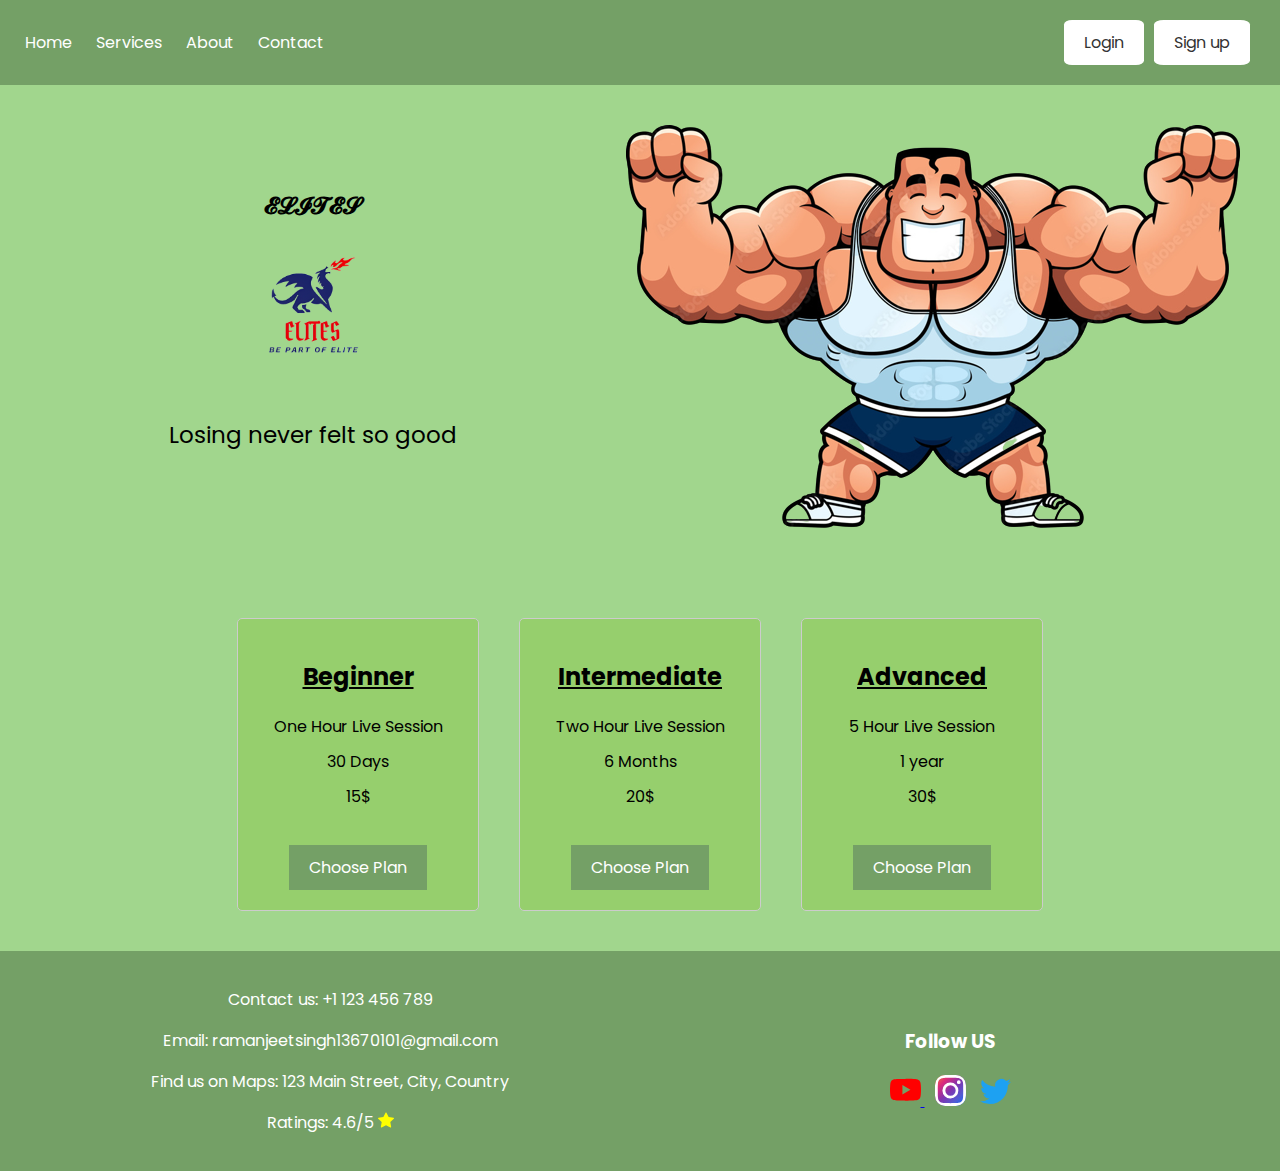
<file: TASK -1 LANDING PAGE/index.html>
<!DOCTYPE html>
<html>
<head>
    <link rel="shortcut icon" type="x-icon" href="./TASK-1 Picture.png">
    <title>Elites</title>
    <link rel="stylesheet" type="text/css" href="./TASK_1_styles.css">
    
</head>
<body>
    <header>
        <nav>
            <ul class="menu">
                <li><a href="#">Home</a></li>
                <li><a href="#">Services</a></li>
                <li><a href="#">About</a></li>
                <li><a href="#">Contact</a></li>
            </ul>
            <div class="cta-buttons">
                <a href="#" class="cta-button">Login</a>
                <a href="#" class="cta-button">Sign up</a>
            </div>
        </nav>
    </header>

    <section class="content-section">
        <div class="company-info" >
            <h1>𝓔𝓛𝓘𝓣𝓔𝓢</h1><img id="hello" src="./TASK1_Picture-removebg-preview.png" alt="">
            <p
            style="font-size: larger;"> Losing never felt so good</p>
        </div>
        <div id="size">
        <img src="./TASK-1_PICTURE_@.png" id="img" alt="Product Image">
      </div>
    </section>

    <section class="pricing-section">
        <div class="pricing-table beginner" style="background-color: #96cf6d;">
            <h2>Beginner</h2>
            <ul>
                <li>One Hour Live Session</li>
                <li>30 Days</li>
                <li>15$</li>
            </ul>
            <a href="#" class="pricing-button" >Choose Plan</a>
        </div>

        <div class="pricing-table intermediate" style="background-color: #96cf6d;">
            <h2>Intermediate</h2>
            <ul>
                <li>Two Hour Live Session</li>
                <!-- <li>Zumba</li> -->
                <li>6 Months</li>
                <li>20$</li>
            </ul>
            <a href="#" class="pricing-button">Choose Plan</a>
        </div>

        <div class="pricing-table advanced" style="background-color: #96cf6d;">
            <h2>Advanced</h2>
            <ul>
                <li>5 Hour Live Session</li>
                <li>1 year</li>
                <li>30$</li>
            </ul>
            <a href="#" class="pricing-button">Choose Plan</a>
        </div>
    </section>

    <footer>
        <div class="contact-info">
            <p>Contact us: +1 123 456 789</p>
            <p>Email: ramanjeetsingh13670101@gmail.com</p>
            <p>Find us on Maps: 123 Main Street, City, Country</p>
            <p>Ratings: 4.6/5 <svg id="cl" xmlns="http://www.w3.org/2000/svg" width="16" height="16" fill="currentColor" class="bi bi-star-fill" viewBox="0 0 16 16">
              <path d="M3.612 15.443c-.386.198-.824-.149-.746-.592l.83-4.73L.173 6.765c-.329-.314-.158-.888.283-.95l4.898-.696L7.538.792c.197-.39.73-.39.927 0l2.184 4.327 4.898.696c.441.062.612.636.282.95l-3.522 3.356.83 4.73c.078.443-.36.79-.746.592L8 13.187l-4.389 2.256z"/>
            </svg></p>
        </div>
        <div class="social-media">
          <h3>Follow US</h3>
         
          <a href="#"> <svg id="h" xmlns="http://www.w3.org/2000/svg" width="16" height="16" fill="currentColor" class="bi bi-youtube" viewBox="0 0 16 16">
            <path d="M8.051 1.999h.089c.822.003 4.987.033 6.11.335a2.01 2.01 0 0 1 1.415 1.42c.101.38.172.883.22 1.402l.01.104.022.26.008.104c.065.914.073 1.77.074 1.957v.075c-.001.194-.01 1.108-.082 2.06l-.008.105-.009.104c-.05.572-.124 1.14-.235 1.558a2.007 2.007 0 0 1-1.415 1.42c-1.16.312-5.569.334-6.18.335h-.142c-.309 0-1.587-.006-2.927-.052l-.17-.006-.087-.004-.171-.007-.171-.007c-1.11-.049-2.167-.128-2.654-.26a2.007 2.007 0 0 1-1.415-1.419c-.111-.417-.185-.986-.235-1.558L.09 9.82l-.008-.104A31.4 31.4 0 0 1 0 7.68v-.123c.002-.215.01-.958.064-1.778l.007-.103.003-.052.008-.104.022-.26.01-.104c.048-.519.119-1.023.22-1.402a2.007 2.007 0 0 1 1.415-1.42c.487-.13 1.544-.21 2.654-.26l.17-.007.172-.006.086-.003.171-.007A99.788 99.788 0 0 1 7.858 2h.193zM6.4 5.209v4.818l4.157-2.408L6.4 5.209z"/>
          </svg> </a>
            
            <a href="#"><svg id="i" xmlns="http://www.w3.org/2000/svg" width="16" height="16" fill="currentColor" class="bi bi-instagram" viewBox="0 0 16 16">
              <path d="M8 0C5.829 0 5.556.01 4.703.048 3.85.088 3.269.222 2.76.42a3.917 3.917 0 0 0-1.417.923A3.927 3.927 0 0 0 .42 2.76C.222 3.268.087 3.85.048 4.7.01 5.555 0 5.827 0 8.001c0 2.172.01 2.444.048 3.297.04.852.174 1.433.372 1.942.205.526.478.972.923 1.417.444.445.89.719 1.416.923.51.198 1.09.333 1.942.372C5.555 15.99 5.827 16 8 16s2.444-.01 3.298-.048c.851-.04 1.434-.174 1.943-.372a3.916 3.916 0 0 0 1.416-.923c.445-.445.718-.891.923-1.417.197-.509.332-1.09.372-1.942C15.99 10.445 16 10.173 16 8s-.01-2.445-.048-3.299c-.04-.851-.175-1.433-.372-1.941a3.926 3.926 0 0 0-.923-1.417A3.911 3.911 0 0 0 13.24.42c-.51-.198-1.092-.333-1.943-.372C10.443.01 10.172 0 7.998 0h.003zm-.717 1.442h.718c2.136 0 2.389.007 3.232.046.78.035 1.204.166 1.486.275.373.145.64.319.92.599.28.28.453.546.598.92.11.281.24.705.275 1.485.039.843.047 1.096.047 3.231s-.008 2.389-.047 3.232c-.035.78-.166 1.203-.275 1.485a2.47 2.47 0 0 1-.599.919c-.28.28-.546.453-.92.598-.28.11-.704.24-1.485.276-.843.038-1.096.047-3.232.047s-2.39-.009-3.233-.047c-.78-.036-1.203-.166-1.485-.276a2.478 2.478 0 0 1-.92-.598 2.48 2.48 0 0 1-.6-.92c-.109-.281-.24-.705-.275-1.485-.038-.843-.046-1.096-.046-3.233 0-2.136.008-2.388.046-3.231.036-.78.166-1.204.276-1.486.145-.373.319-.64.599-.92.28-.28.546-.453.92-.598.282-.11.705-.24 1.485-.276.738-.034 1.024-.044 2.515-.045v.002zm4.988 1.328a.96.96 0 1 0 0 1.92.96.96 0 0 0 0-1.92zm-4.27 1.122a4.109 4.109 0 1 0 0 8.217 4.109 4.109 0 0 0 0-8.217zm0 1.441a2.667 2.667 0 1 1 0 5.334 2.667 2.667 0 0 1 0-5.334z"/>
            </svg></a>
            <svg id="t" xmlns="http://www.w3.org/2000/svg" width="16" height="16" fill="currentColor" class="bi bi-twitter" viewBox="0 0 16 16">
              <path d="M5.026 15c6.038 0 9.341-5.003 9.341-9.334 0-.14 0-.282-.006-.422A6.685 6.685 0 0 0 16 3.542a6.658 6.658 0 0 1-1.889.518 3.301 3.301 0 0 0 1.447-1.817 6.533 6.533 0 0 1-2.087.793A3.286 3.286 0 0 0 7.875 6.03a9.325 9.325 0 0 1-6.767-3.429 3.289 3.289 0 0 0 1.018 4.382A3.323 3.323 0 0 1 .64 6.575v.045a3.288 3.288 0 0 0 2.632 3.218 3.203 3.203 0 0 1-.865.115 3.23 3.23 0 0 1-.614-.057 3.283 3.283 0 0 0 3.067 2.277A6.588 6.588 0 0 1 .78 13.58a6.32 6.32 0 0 1-.78-.045A9.344 9.344 0 0 0 5.026 15z"/>
            </svg></a>
        </div>
    </footer>
</body>
</html>
</file>
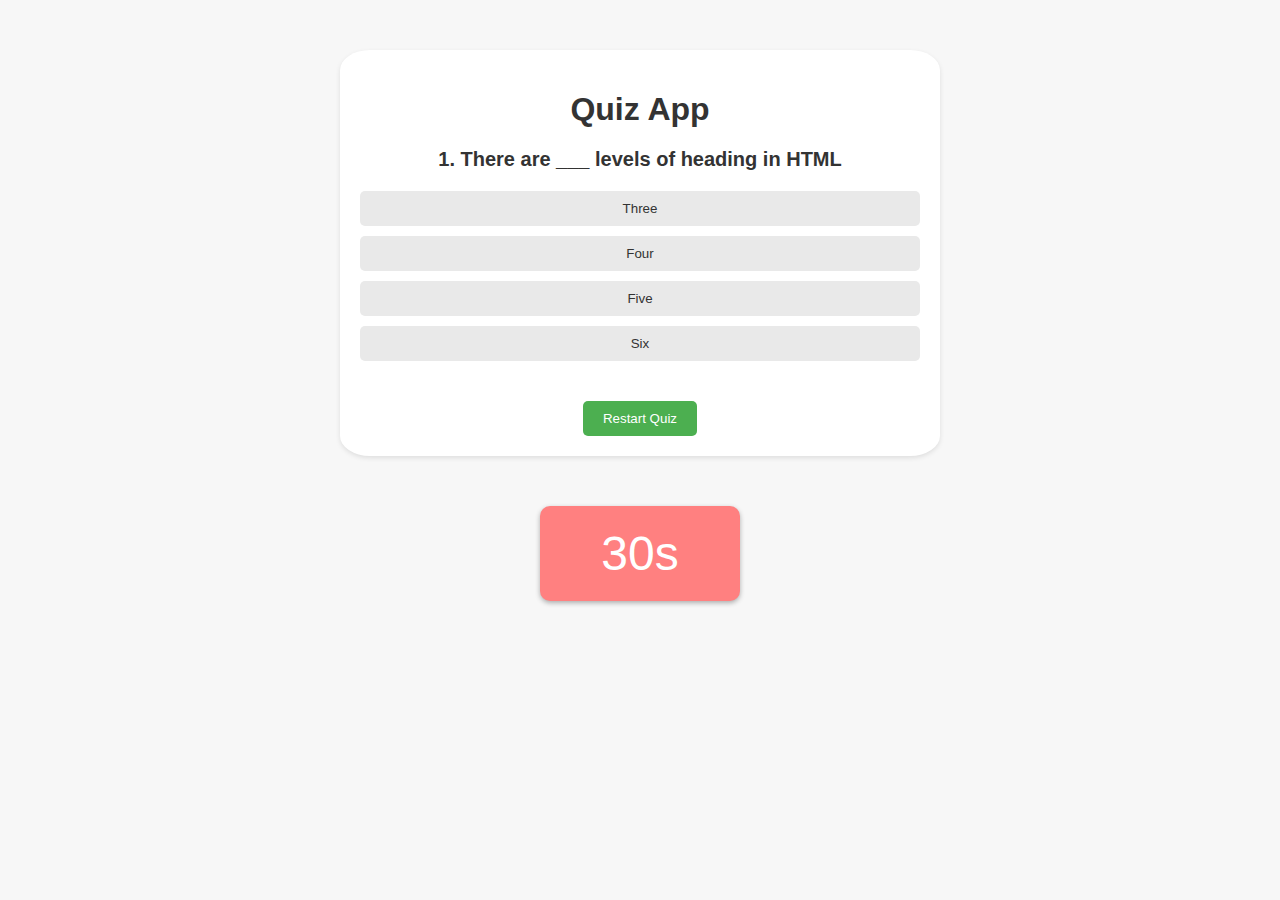
<file: TASK -2 QUIZ APP/index.html>
<!DOCTYPE html>
<html lang="en">
<head>
    <meta charset="UTF-8">
    <meta name="viewport" content="width=device-width, initial-scale=1.0">
    <title>Document</title>
</head>
<body>
    <!DOCTYPE html>
<html lang="en">
<head>
  <meta charset="UTF-8">
  <meta name="viewport" content="width=device-width, initial-scale=1.0">
  <title>Quiz App</title>
  <link rel="stylesheet" href="styles.css">
</head>
<body>
  <div class="container">
    <h1>Quiz App</h1>
    <div id="quiz">
      <h2 id="question">Question goes here</h2>
      <ul id="choices">
        <li><button class="choice">Choice 1</button></li>
        <li><button class="choice">Choice 2</button></li>
        <li><button class="choice">Choice 3</button></li>
        <li><button class="choice">Choice 4</button></li>
      </ul>
    </div>
    <div id="result"></div>
    <div id="score"></div>
    <button id="restart">Restart Quiz</button>
  </div>
  <!DOCTYPE html>
<html>
<head>
  <title>Countdown Timer</title>
  <link rel="stylesheet" type="text/css" href="styles.css">
</head>
<body>
  <div class="timer" id="timer">30s</div>

  <script src="script.js"></script>
</body>
</html>


  <script src="script.js"></script>
</body>
</html>

</body>
</html>
</file>
<file: TASK -1 LANDING PAGE/TASK_1_styles.css>
/* Global styles */
@import url('https://fonts.googleapis.com/css2?family=Poppins:wght@300&display=swap');
*{
  font-family: 'Poppins', sans-serif;
}
body {
  font-family: Arial, sans-serif;
  margin: 0;
  padding: 0;
  background-color: #a1d68d;
}

header {
  background-color: #74a066;
  color: #fff;
  padding: 20px;
}

nav {
  display: flex;
  justify-content: space-between;
  align-items: center;
}

.menu {
  list-style-type: none;
  padding: 0;
  margin: 0;
}

.menu li {
  display: inline-block;
  margin-right: 10px;
}

.menu li:last-child {
  margin-right: 0;
}

.menu li a {
  color: #fff;
  text-decoration: none;
  padding: 5px;
}

.cta-buttons {
  display: flex;
  
}

#img{
  width: 100%;
}
.company-info{
  font-size: larger ;
  text-align: center;
  
}

.cta-button {
  display: inline-block;
  padding: 10px 20px;
  background-color: #fff;
  color: #333;
  text-decoration: none;
  margin-right: 10px;
  transition: background-color 0.3s ease;
  border-radius: 10%;
}

.cta-button:hover {
  background-color: #f5f5f5a9;
}

.content-section {
  display: flex;
  align-items: center;
  padding: 40px;
}

.company-info {
  flex: 1;
  margin-right: 40px;
}

.company-info h1 {
  font-size: 24px;
  margin: 0;
}

.pricing-section {
  display: flex;
  justify-content: center;
  padding: 40px 0;
}

.pricing-table {
  text-align: center;
  margin: 0 20px;
  padding: 20px;
  border: 1px solid #ccc;
  border-radius: 5px;
  width: 200px;
  transition: transform 0.3s ease;
}

.pricing-table:hover {
  transform: scale(1.05);
}

.pricing-table h2 {
  font-size: 24px;
  text-decoration: underline;
}

.pricing-table ul {
  list-style-type: none;
  padding: 0;
}

.pricing-table ul li {
  margin: 10px 0;
}

.beginner {
  order: 1;
}

.intermediate {
  order: 2;
}

.advanced {
  order: 3;
}
#cl{
  color: yellow;
}

.pricing-button {
  display: inline-block;
  padding: 10px 20px;
  background-color: #74a066;
  color: #fff;
  text-decoration: none;
  margin-top: 20px;
  transition: background-color 0.3s ease;
}

.pricing-button:hover {
  background-color: #555;
}

footer {
  background-color: #74a066;
  color: #fff;
  text-align: center;
  padding: 20px;
  display: flex;
  justify-content: space-between;
  align-items: center;
}
#hello{
  width: 30%;
}

.contact-info {
  flex: 1;
}

.social-media {
  flex: 1;
}

.social-media a {
  margin-right: 10px;
}

.social-media img {
  width: 30px;
  height: 30px;
}
#h{
  color: red;
  text-decoration: none;
  height: 20%;
  width: 5%;
}
#i{
  background: linear-gradient(to bottom right, #F58529, #DD2A7B, #8134AF, #515BD4, #0065FF);
  text-decoration: none;
  color: #fff;
  border-radius: 33%;
  height: 20%;
  width: 5%;
}
#t{
  color: #1da1f2;
  text-decoration: none;
  height: 20%;
  width: 5%;
}
</file>
<file: TASK -2 QUIZ APP/styles.css>
* {
    box-sizing: border-box;
  }
  
  body {
    font-family: Arial, sans-serif;
    margin: 0;
    padding: 0;
    background-color: #f7f7f7;
  }
  
  .container {
    max-width: 600px;
    margin: 50px auto;
    padding: 20px;
    background-color: #fff;
    box-shadow: 0 2px 5px rgba(0, 0, 0, 0.1);
    text-align: center;
    border-radius: 5%;
  }
  
  h1 {
    margin-bottom: 20px;
    color: #333;
  }
  
  #quiz {
    margin-bottom: 40px;
  }
  
  #question {
    margin-bottom: 20px;
    font-size: 20px;
    color: #333;
  }
  
  #choices {
    list-style-type: none;
    padding: 0;
    margin-bottom: 20px;
  }
  
  .choice {
    display: block;
    width: 100%;
    padding: 10px;
    margin-bottom: 10px;
    background-color: #e9e9e9;
    border: none;
    border-radius: 5px;
    cursor: pointer;
    color: #333;
    transition: background-color 0.3s;
  }
  
  .choice:hover {
    background-color: #d3d3d3;
  }
  
  #result {
    margin-bottom: 20px;
  }
  
  #score {
    font-size: 24px;
    font-weight: bold;
    color: #333;
    margin-bottom: 20px;
  }
  
  #restart {
    padding: 10px 20px;
    background-color: #4caf50;
    color: #fff;
    border: none;
    border-radius: 5px;
    cursor: pointer;
    transition: background-color 0.3s;
  }
  
  #restart:hover {
    background-color: #45a049;
  }
  .timer {
    font-size: 48px;
    text-align: center;
    padding: 20px;
    border-radius: 10px;
    background-color: #ff8080;
    color: #fff;
    width: 200px;
    margin: 0 auto;
    box-shadow: 0 2px 5px rgba(0, 0, 0, 0.3);
  }
</file>
